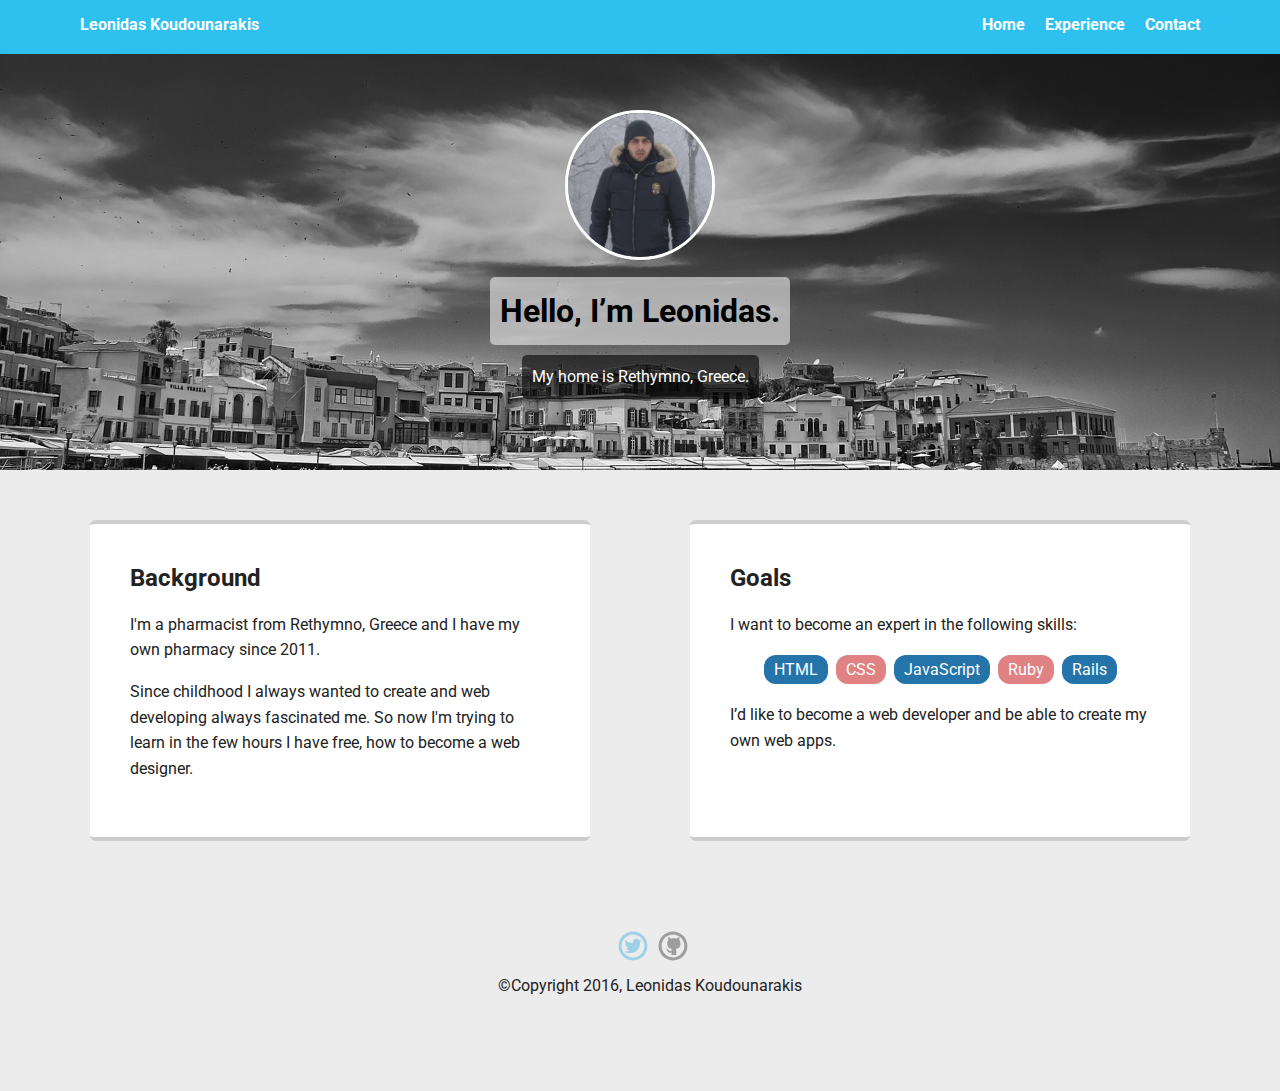
<file: index.html>
<!doctype html>
<html lang="en">
<head>
  <meta charset="utf-8">
  <title>Leonidas Koudounarakis' Profile</title>
  <meta name="viewport" content="width=device-width, initial-scale=1.0">
  <link rel="stylesheet" href="styles.css">
  <link href="https://fonts.googleapis.com/css?family=Muli%7CRoboto:400,300,500,700,900" rel="stylesheet">
</head>
  <body>

    <div class="main-nav">
        <ul class="nav">
          <li class="name">Leonidas Koudounarakis</li>
          <li><a href="index.html">Home</a></li>
          <li><a href="experience.html">Experience</a></li>
          <li><a href="contact.html">Contact</a></li>
        </ul>
    </div>

    <header>
      <img src="images/mee.png" alt="Photo of Leonidas" class="profile-image">
      <h1 class="tag name">Hello, I’m Leonidas.</h1>
      <p class="tag location">My home is Rethymno, Greece.</p>
    </header>

    <main class="flex">
      <div class="card">
        <h2>Background</h2>
        <p>I'm a pharmacist from Rethymno, Greece and I have my own pharmacy since 2011.</p>
        <p>Since childhood I always wanted to create and web developing always fascinated me. So now I'm trying to learn in
        the few hours I have free, how to become a web designer.</p>
      </div>

      <div class="card">
        <h2>Goals</h2>
        <p>I want to become an expert in the following skills:</p>
        <ul class="skills">
          <li>HTML</li>
          <li>CSS</li>
          <li>JavaScript</li>
          <li>Ruby</li>
          <li>Rails</li>
        </ul>
        <p>I’d like to become a web developer and be able to create my own web apps.</p>
      </div>

    </main>
    <footer>
      <ul>
        <li><a href="https://twitter.com/lemonide" class="social twitter">Twitter</a></li>
        <li><a href="https://github.com/lemonide" class="social github">Github</a></li>
      </ul>
      <p class="copyright">&copy;Copyright 2016, Leonidas Koudounarakis</p>
    </footer>
  </body>
  </html>
</file>
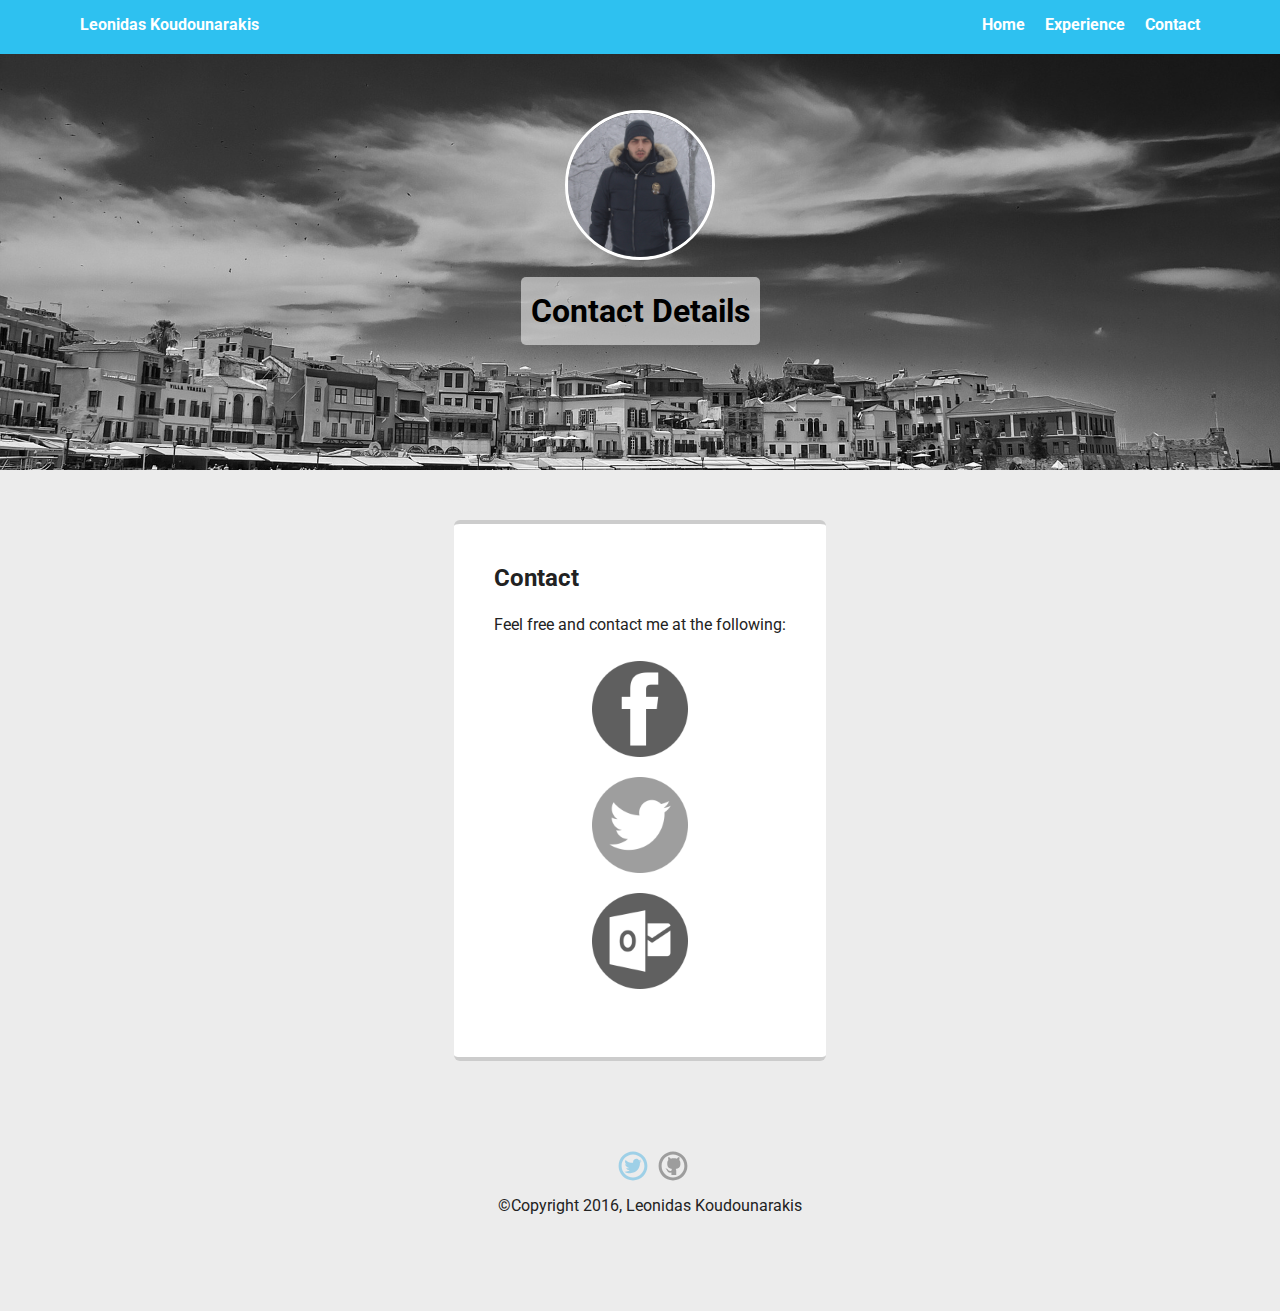
<file: contact.html>
<!doctype html>
<html lang="en">
<head>
  <meta charset="utf-8">
  <title>Leonidas Koudounarakis' Profile</title>
  <meta name="viewport" content="width=device-width, initial-scale=1.0">
  <link rel="stylesheet" href="styles.css">
  <link href="https://fonts.googleapis.com/css?family=Muli%7CRoboto:400,300,500,700,900" rel="stylesheet">
</head>
  <body>

    <div class="main-nav">
        <ul class="nav">
          <li class="name">Leonidas Koudounarakis</li>
          <li><a href="index.html">Home</a></li>
          <li><a href="experience.html">Experience</a></li>
          <li><a href="contact.html">Contact</a></li>
        </ul>
    </div>

    <header>
      <img src="images/mee.png" alt="Photo of Leonidas" class="profile-image">
      <h1 class="tag name">Contact Details</h1>
    </header>

    <main class="flex">

      <div class="card">
        <h2>Contact</h2>
        <p>Feel free and contact me at the following:</p>
        <ul class="contact">
          <li><a href="https://facebook.com/leonidas.koudounarakis"><img src="images/facebook.png" alt="Facebook" class="contact-fb"></a></li>
          <li><a href="https://twitter.com/lemonide"><img src="images/twitter.png" alt="Twitter" class="contact-twitter"></a></li>
          <li><a href="mailto:email@email.com"><img src="images/outlook.png" alt="Email" class="contact-email"></a></li>
        </ul>
      </div>

    </main>
    <footer>
      <ul>
        <li><a href="https://twitter.com/lemonide" class="social twitter">Twitter</a></li>
        <li><a href="https://github.com/lemonide" class="social github">Github</a></li>
      </ul>
      <p class="copyright">&copy;Copyright 2016, Leonidas Koudounarakis</p>
    </footer>
  </body>
  </html>
</file>
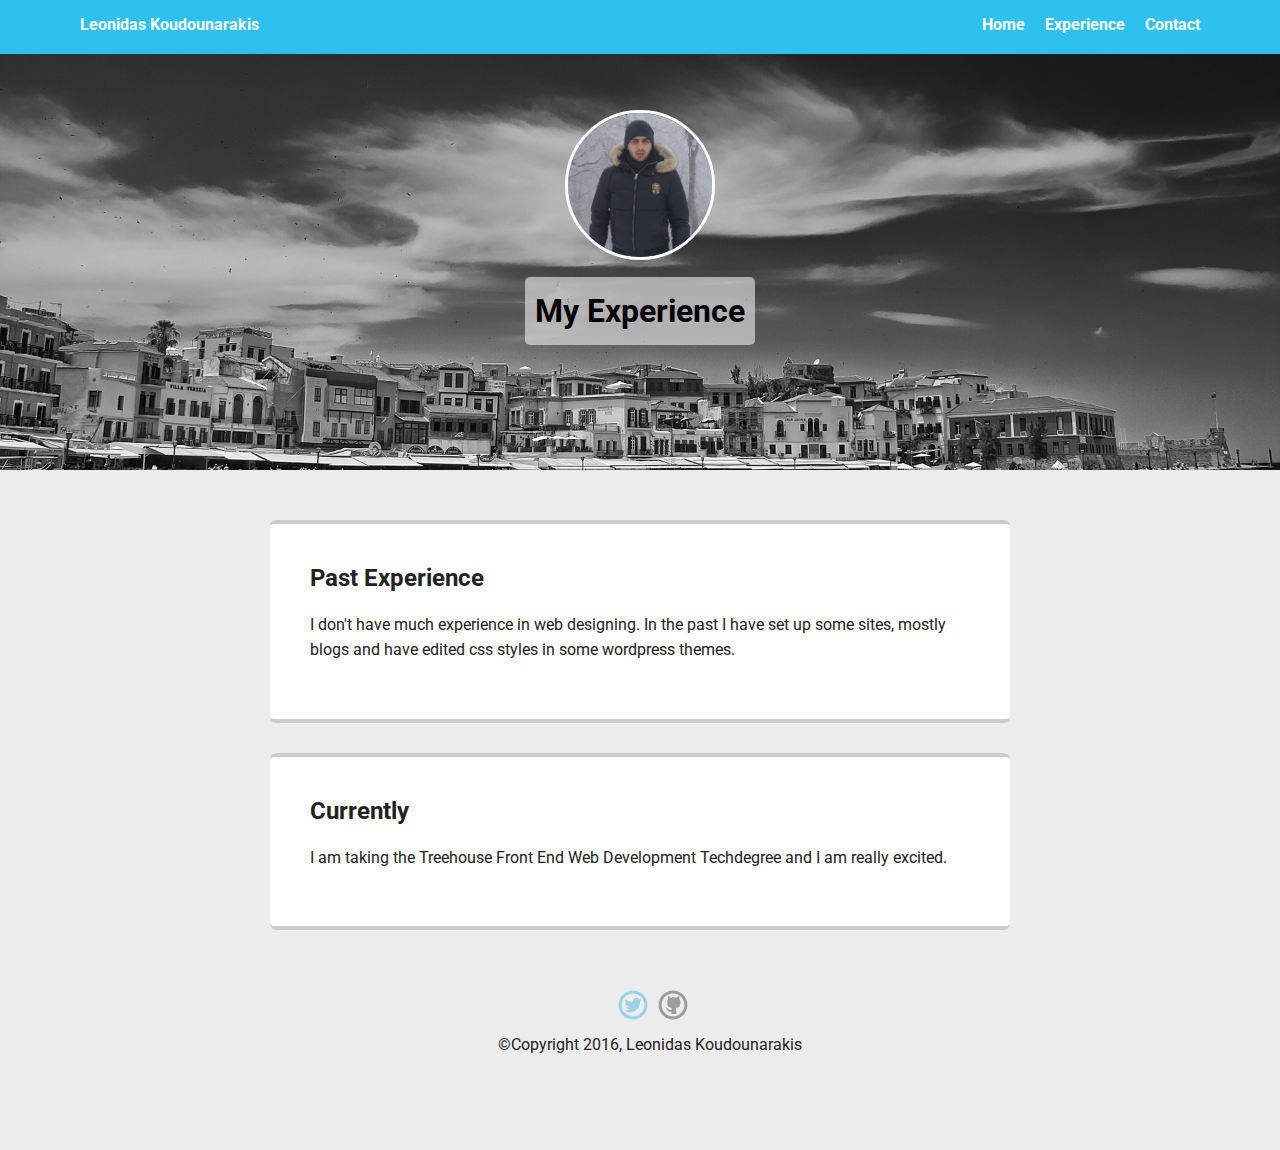
<file: experience.html>
<!doctype html>
<html lang="en">
<head>
  <meta charset="utf-8">
  <title>Leonidas Koudounarakis' Profile</title>
  <meta name="viewport" content="width=device-width, initial-scale=1.0">
  <link rel="stylesheet" href="styles.css">
  <link href="https://fonts.googleapis.com/css?family=Muli%7CRoboto:400,300,500,700,900" rel="stylesheet">
</head>
  <body>

    <div class="main-nav">
        <ul class="nav">
          <li class="name">Leonidas Koudounarakis</li>
          <li><a href="index.html">Home</a></li>
          <li><a href="experience.html">Experience</a></li>
          <li><a href="contact.html">Contact</a></li>
        </ul>
    </div>

    <header>
      <img src="images/mee.png" alt="Photo of Leonidas" class="profile-image">
      <h1 class="tag2 name">My Experience</h1>
    </header>
      <main class="flex2">
      <div class="card2">
        <h2>Past Experience</h2>
        <p>I don't have much experience in web designing. In the past I have set up some sites,
        mostly blogs and have edited css styles in some wordpress themes.</p>
      </div>
      <div class="card2">
        <h2>Currently</h2>
        <p>I am taking the Treehouse Front End Web Development Techdegree and I am really excited.</p>
      </div>
    </main>
    <footer>
      <ul>
        <li><a href="https://twitter.com/lemonide" class="social twitter">Twitter</a></li>
        <li><a href="https://github.com/lemonide" class="social github">Github</a></li>
      </ul>
      <p class="copyright">&copy;Copyright 2016, Leonidas Koudounarakis</p>
    </footer>
  </body>
  </html>
</file>
<file: styles.css>
/* Global Layout Set-up */
* {
  box-sizing: border-box;
}

body {
  margin: 0;
  padding: 0;
  text-align: center;
  font-family: 'Roboto', sans-serif;
  color: #222;
  background: #ececec;
}
/* Link Styles */

a {
  text-decoration: none;
  color: white;
}
a:hover {
  color: #5e5e5e;
}

/* Section Styles */

.main-nav {
  width: 100%;
  background: #2ec1f0;
  min-height: 30px;
  padding: 10px;
  position: fixed;
  text-align: center;
}
.nav {
  display: flex;
  justify-content: space-around;
  font-weight: 700;
  list-style-type: none;
  margin: 0 auto;
  padding: 0;
}

.nav .name {
    display: block;
    margin-right: auto;
    color: white;
}
.nav li {
  padding: 5px 10px 10px 10px;
}
.nav a {
  transition: all .5s;
}
.nav a:hover {
  color: #5e5e5e;
}

header {
  text-align: center;
  background: url('images/crete.jpg') no-repeat center;
  background-size: cover;
  overflow: hidden;
  padding-top: 60px;
}
header {
  line-height: 1.5;
}
header .profile-image {
  margin-top: 50px;
  width: 150px;
  height: 150px;
  border-radius: 50%;
  border: 3px solid white;
  transition: all .5s;
}
header .profile-image:hover {
  transform: scale(1.2);
  border-color: #2ec1f0;
  border-radius: 20%;
}
.tag {
  background-color: rgba(238, 238, 238, 0.6);
  color: black;
  padding: 10px;
  border-radius: 5px;
  display: table;
  margin: 10px auto;
}
.tag2 {
  background-color: rgba(238, 238, 238, 0.6);
  color: black;
  padding: 10px;
  border-radius: 5px;
  display: table;
  margin: 10px auto;
}
.location {
  background-color: rgba(0, 0, 0, 0.6);
  color: white;
}
.card {
  margin: 30px;
  padding: 20px 40px 40px;
  max-width: 500px;
  text-align: left;
  background: #fff;
  border-top: 4px solid #ccc;
  border-bottom: 4px solid #ccc;
  border-radius: 6px;
  transition: all .5s;
}
.card:hover {
  border-color: #99d7ff;
}
.card2 {
  margin: 30px;
  padding: 20px 40px 40px;
  max-width: 800px;
  text-align: left;
  background: #fff;
  border-top: 4px solid #ccc;
  border-bottom: 4px solid #ccc;
  border-radius: 6px;
  transition: all .5s;
}
.card2:hover {
  border-color: #99d7ff;
}

ul.skills {
  padding: 0;
  text-align: center;
}

.skills li {
  border-radius: 12px;
  display: inline-block;
  background: #E08283;
  color: white;
  padding: 5px 10px;
  margin: 2px;
}

.skills li:nth-child(odd) {
  background: #2574A9;
}

ul.contact {
  padding: 0;
  text-align: center;
  list-style: none;
}

.contact-fb {
  margin: 0.5em;
  width: 6em;
  height: 6em;
  -webkit-filter: grayscale(100%);
  transition: 0.5s;
}

.contact-fb:hover {
  transform: rotate(5deg) scale(1.2);
  -webkit-filter: grayscale(0%);
}

.contact-twitter {
  margin: 0.5em;
  width: 6em;
  height: 6em;
  -webkit-filter: grayscale(100%);
  transition: 0.5s;
}

.contact-twitter:hover {
  transform: rotate(5deg) scale(1.2);
  -webkit-filter: grayscale(0%);
}

.contact-email {
  margin: 0.5em;
  width: 6em;
  height: 6em;
  -webkit-filter: grayscale(100%);
  transition: 0.5s;
}

.contact-email:hover {
  transform: rotate(5deg) scale(1.2);
    -webkit-filter: grayscale(0%);
}

footer {
  width: 100%;
  min-height: 30px;
  padding: 20px 0 40px 20px;
}

footer .copyright {
  top: -8px;
  font-size: .75em;
}

footer ul {
  list-style-type: none;
  margin: 0;
  padding: 0;
}

footer ul li {
  display: inline-block;
}

a.social {
  display: inline-block;
  text-indent: -9999px;
  margin-left: 5px;
  width: 30px;
  height: 30px;
  background-size: 30px 30px;
  opacity: .4;
  transition: all .5s;
}
a.twitter {
  background-image: url(images/twitter.svg);
}
a.github {
  background-image: url(images/github.svg);
}
a.social:hover {
  opacity: 1;
}
.clearfix {
  clear: both;
}

/* Styles for larger screens */
@media screen and (min-width: 720px) {

  .flex {
      display: -ms-flexbox;      /* TWEENER - IE 10 */
      display: flex;
      max-width: 1200px;
      -ms-flex-pack: distribute;
      justify-content: space-around;
      margin: 0 auto;
  }

  .flex2 {
    max-width: 800px;
    margin: 0 auto;
  }

  header {
    min-height: 470px;
  }

  .nav {
    max-width: 1200px;
    padding: 0 30px;
  }


  main {
    padding-top: 20px;
  }

  main p {
    line-height: 1.6em;
  }

  footer {
    font-size: 1.3em;
    max-width: 1200px;
    margin: 40px auto;
  }

}
</file>
